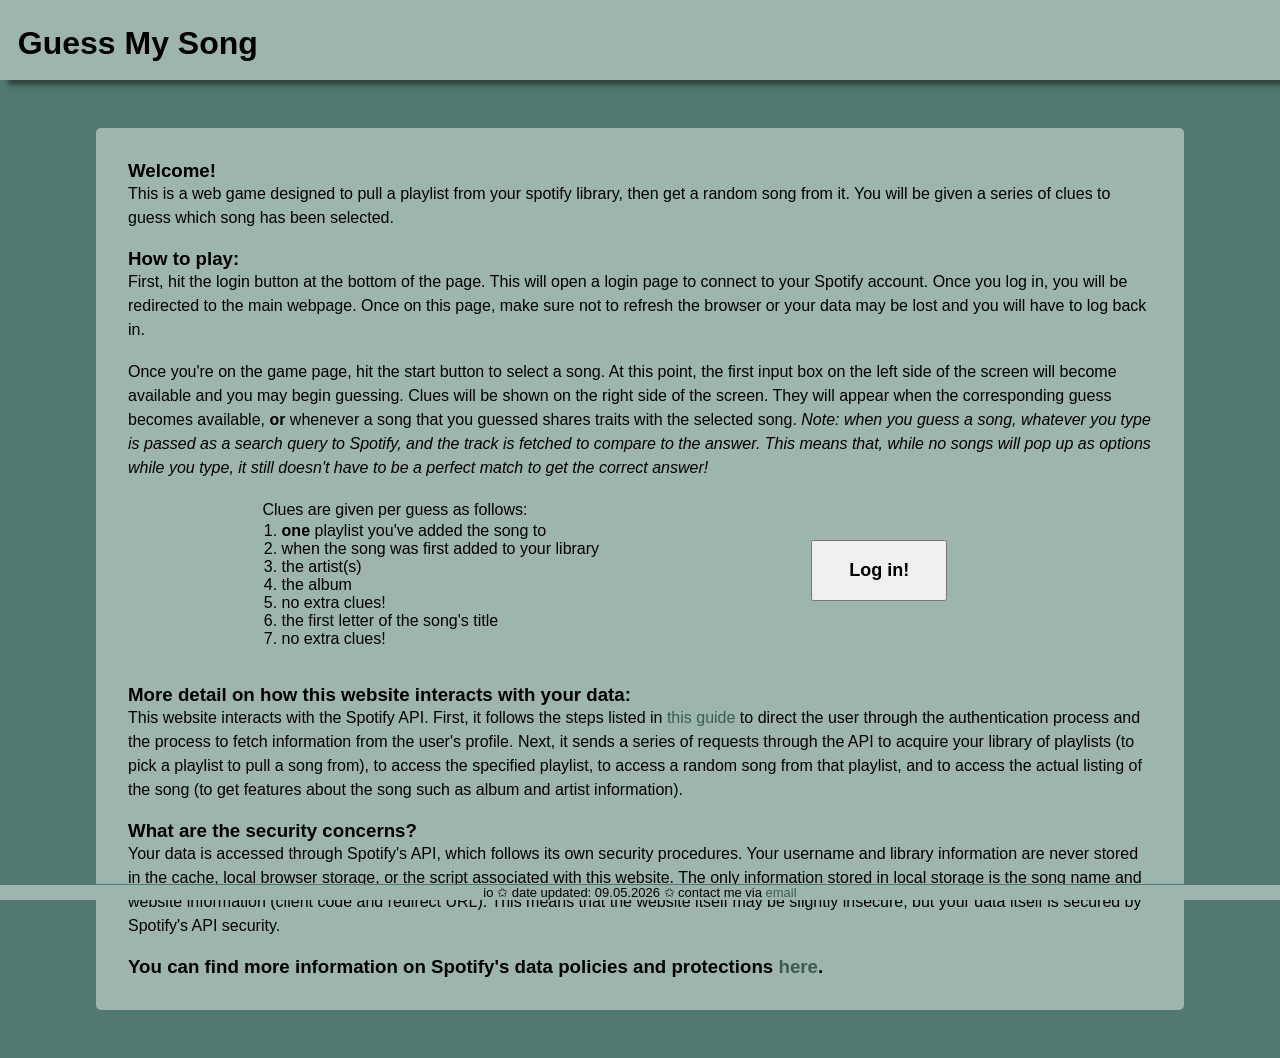
<file: index.html>
<!DOCTYPE html>
<html lang="en">
    <head>
        <title>Guess My Song</title>
        <meta charset="utf-8">
        <link rel="stylesheet" href="css/styles.css">
        <link rel="shortcut icon" type="image/x-icon" href="images/blank.jpg">
        <script src="js/script.js"></script>
        <meta name="viewport" content="width=device-width, initial-scale=1.0">
    </head>

    <body>
        <div id="box">
            <header>
                <h1> &nbsp; Guess My Song</h1>
            </header>
    
            <nav>
                
            </nav>
        </div>
        
        <main style="background-color: #9eb5af; width: 80%; margin: auto; margin-top: 3em; margin-bottom: 3em; border-radius: 5px; padding: 2em">
            <h3>Welcome!</h3>
            <p style="text-indent: 0;">
                This is a web game designed to pull a playlist from your spotify library, then get a random song 
                from it. You will be given a series of clues to guess which song has been selected.
            </p>
            <br>
            <h3>How to play:</h3>
            <p style="text-indent: 0;">
                First, hit the login button at the bottom of the page. This will open a login page to connect to your Spotify 
                account. Once you log in, you will be redirected to the main webpage. Once on this page, make sure not to 
                refresh the browser or your data may be lost and you will have to log back in. 
            </p>
            <br>
            <p style="text-indent: 0;">
                Once you're on the game page, hit the start button to select a song. At this point, the first input box on the 
                left side of the screen will become available and you may begin guessing. Clues will be shown on the right side 
                of the screen. They will appear when the corresponding guess becomes available, <b>or</b> whenever a song that you guessed 
                shares traits with the selected song. <i>Note: when you guess a song, whatever you type is passed as a search query to 
                Spotify, and the track is fetched to compare to the answer. This means that, while no songs will pop up as options 
                while you type, it still doesn't have to be a perfect match to get the correct answer!</i>
            </p>
            <br>
            <p style="margin-left: 10%;">
                Clues are given per guess as follows:
            </p>
            <ol style="margin-left: 15%; float: left;">
                <li><b>one</b> playlist you've added the song to</li>
                <li>when the song was first added to your library</li>
                <li>the artist(s)</li>
                <li>the album</li>
                <li>no extra clues!</li>
                <li>the first letter of the song's title</li>
                <li>no extra clues!</li>
            </ol>
            <br>
            <button id="login" onclick="login()" style="margin-left: 5%; padding: 1em 2em; font-size: large; float: right; margin-right: 20%;"><b>Log in!</b></button>
            <br style="clear: both;">
            <br>
            <br>
            <h3>More detail on how this website interacts with your data:</h3>
            <p style="text-indent: 0;">
                This website interacts with the Spotify API. First, it follows the steps listed in 
                <a href="https://developer.spotify.com/documentation/web-api/tutorials/code-pkce-flow" style="color: #3c5a52;">this guide</a> 
                to direct the user through the authentication process and the process to fetch information from the user's profile. Next, 
                it sends a series of requests through the API to acquire your library of playlists (to pick a playlist to pull a song from), to 
                access the specified playlist, to access a random song from that playlist, and to access the actual listing of the song 
                (to get features about the song such as album and artist information).
            </p>
            <br>
            <h3>What are the security concerns?</h3>
            <p style="text-indent: 0;">
                Your data is accessed through Spotify's API, which follows its own security procedures. 
                Your username and library information are never stored in the cache, local browser storage, or the script 
                associated with this website. The only information stored in local storage is the song name and website 
                information (client code and redirect URL). This means that the website itself may be slightly insecure, but 
                your data itself is secured by Spotify's API security. 
            </p>
            <br>
            <h3>You can find more information on Spotify's data policies and protections 
                <a href="https://developer.spotify.com/terms" style="color: #3c5a52;">here</a>.</h3>
        </main>
        <footer>
            <p>io ✩ date updated: 09.05.2026 ✩ contact me via <a href="mailto:eandepaul@gmail.com">email</a></p>
        </footer>
    </body>
</html>
</file>
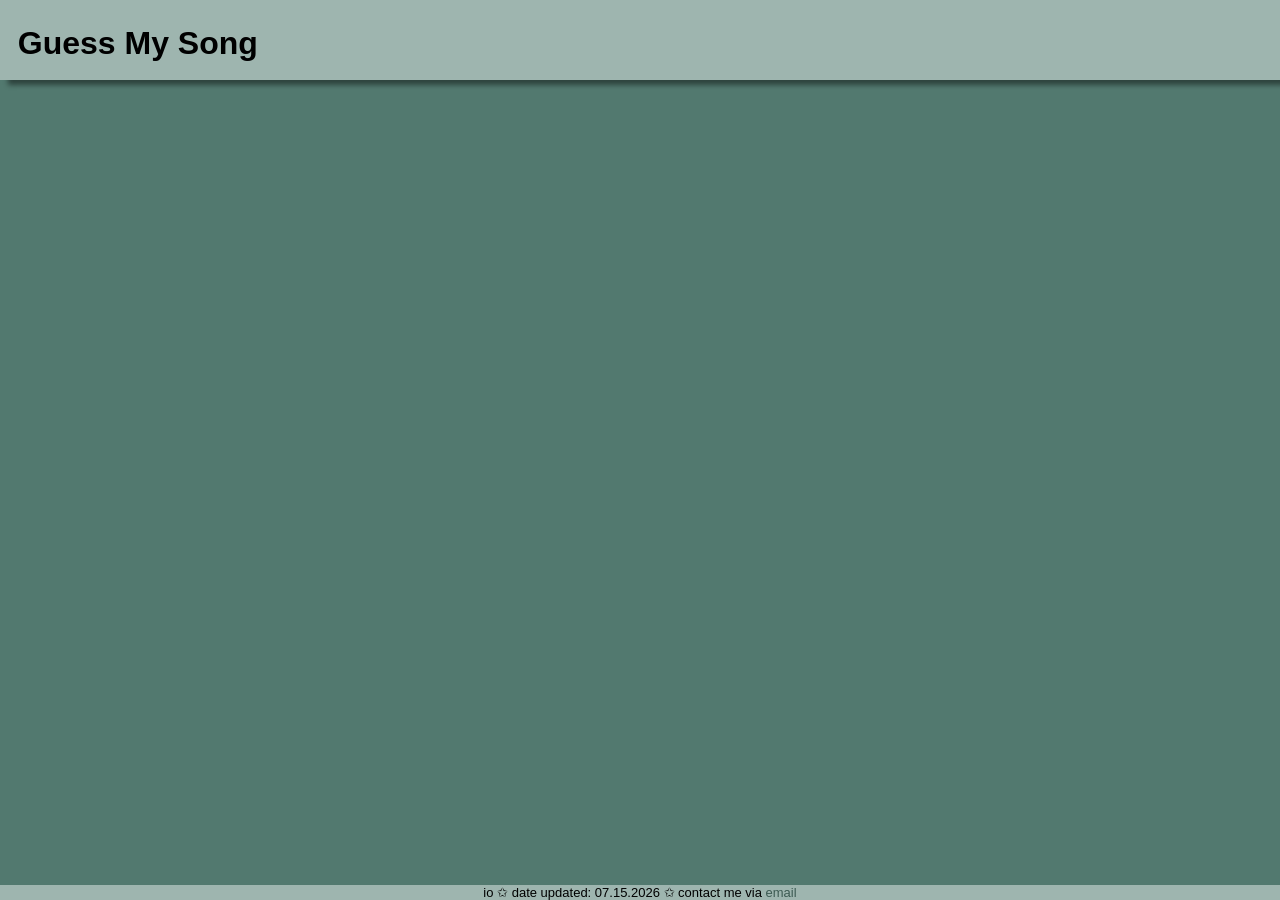
<file: login-failure.html>
<!DOCTYPE html>
<html lang="en">
    <head>
        <title>Guess My Song</title>
        <meta charset="utf-8">
        <link rel="stylesheet" href="css/styles.css">
        <script src="js/script.js"></script>
        <meta name="viewport" content="width=device-width, initial-scale=1.0">
    </head>

    <body>
        <div id="box">
            <header>
                <h1> &nbsp; Guess My Song</h1>
            </header>
    
            <nav>
                
            </nav>
        </div>
        
        <main>

        </main>
        <footer>
            <p>io ✩ date updated: 07.15.2026 ✩ contact me via <a href="mailto:eandepaul@gmail.com">email</a></p>
        </footer>
    </body>
</html>
</file>
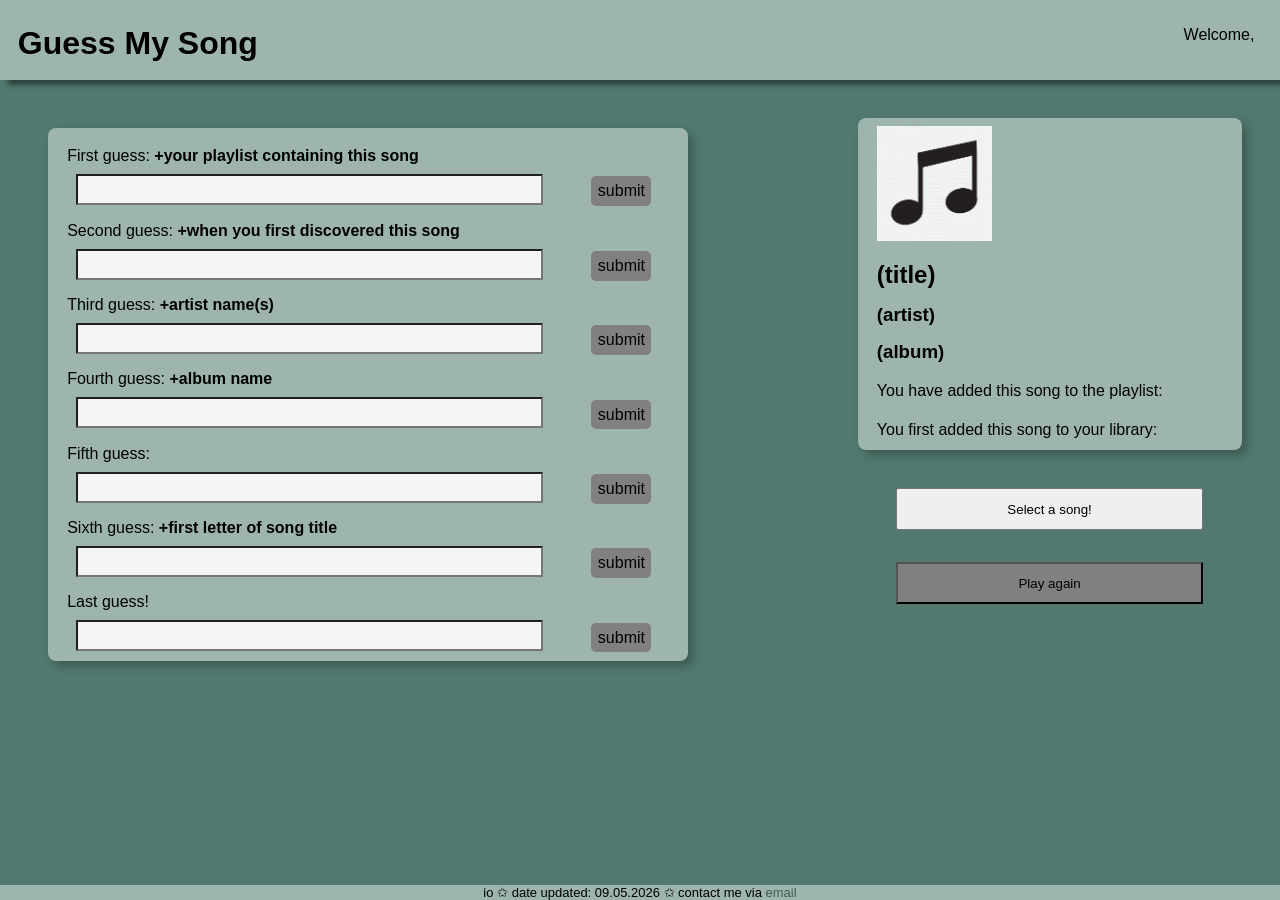
<file: login-success.html>
<!DOCTYPE html>
<html lang="en">
    <head>
        <title>Guess My Song</title>
        <meta charset="utf-8">
        <link rel="stylesheet" href="css/styles.css">
        <link rel="shortcut icon" type="image/x-icon" href="images/blank.jpg">
        <script src="js/script.js"></script>
        <meta name="viewport" content="width=device-width, initial-scale=1.0">
    </head>

    <body onload="requestProfile()">
        <div id="box">
            <header>
                <h1> &nbsp; Guess My Song</h1>
            </header>
    
            <nav>
                <p>Welcome, <span id="name"></span></p>
            </nav>
        </div>
        
        <main>
            <!-- <p>should eventually be multiselect but for now we'll do text areas and they'll have to guess perfectly</p>
            <p>
                on right should be a mockup of the song image stuff in spotify, so like a big square where the album art 
                will go, title and artist as normal. then under, it'll be a couple labels (playlists, genres). as clues 
                are given, things are filled in. and if someone guesses a song that shares traits with the actual answer, 
                those shared traits should be filled in. eg if the song is king for a day and i guess disasterology, ptv 
                should be filled in as the artist
            </p>
            <p>
                and then only the first guess stuff should propogate initially; the submit() function will validate the guess 
                and either end the game and call win() or will propogate the next set of guesses and add additional clues as 
                needed. the last guess stuff will call finalSubmit() which just validates guess and says whether they won or lost
            </p> -->
            <form>
                <div id="1">
                    <label for="guess1">First guess: <b>+your playlist containing this song</b></label>
                    <input type="text" id="answer1" name="answer1">
                    <label onclick="submit(1)" class="submit" id="submit1">submit</label>
                </div>

                <div id="2">
                    <label for="guess2">Second guess: <b>+when you first discovered this song</b></label>
                    <input type="text" id="answer2" name="answer2">
                    <label onclick="submit(2)" class="submit" id="submit2">submit</label>
                </div>
                
                <div id="3">
                    <label for="guess3">Third guess: <b>+artist name(s)</b></label>
                    <input type="text" id="answer3" name="answer3">
                    <label onclick="submit(3)" class="submit" id="submit3">submit</label>
                </div>
                
                <div id="4">
                    <label for="guess4">Fourth guess: <b>+album name</b></label>
                    <input type="text" id="answer4" name="answer4">
                    <label onclick="submit(4)" class="submit" id="submit4">submit</label>
                </div>
                
                <div id="5">
                    <label for="guess5">Fifth guess:</label>
                    <input type="text" id="answer5" name="answer5">
                    <label onclick="submit(5)" class="submit" id="submit5">submit</label>
                </div>
                
                <div id="6">
                    <label for="guess6">Sixth guess: <b>+first letter of song title</b></label>
                    <input type="text" id="answer6" name="answer6">
                    <label onclick="submit(6)" class="submit" id="submit6">submit</label>
                </div>
                
                <div id="7">
                    <label for="guess7">Last guess!</label>
                    <input type="text" id="answer7" name="answer7">
                    <label onclick="submitFinal()" class="submit" id="submit7">submit</label>
                </div>
            </form>

            <div id="display">
                <img src="images/blank.jpg" width="30%" height="30%" alt="" id="display-image">
                <h2 id="display-title">(title)</h2>
                <h3 id="display-artists">(artist)</h3>
                <h3 id="display-album">(album)</h3>
                <p>You have added this song to the playlist: <span id="display-playlist"></span></p>
                <p>You first added this song to your library: <span id="display-added"></span></p>
            </div>

            <div id="gamestate"style="margin-bottom: 1em;">
                <button onclick="start()" id="start" >Select a song!</button>
            </div>

            <div style="pointer-events: none; margin-top: 1em;" id="reset">
                <a href="index.html"><button id="reset-button" style="background-color: gray">Play again</button></a>
            </div>
        </main>
        <footer>
            <p>io ✩ date updated: 09.05.2026 ✩ contact me via <a href="mailto:eandepaul@gmail.com">email</a></p>
        </footer>
    </body>
</html>
</file>
<file: css/styles.css>
:root {
  --image_height: 100px;
}

/* CSS reset */
* {
    margin: 0;
    padding: 0;
    font-family:'Franklin Gothic Medium', 'Arial Narrow', Arial, sans-serif;
}

body {
    background-color: #52796F;
}

#box {
    position: sticky;
    top: 0;
    height: calc(var(--image_height) - 20px);
    width: 100%;
    background-color: #9eb5af;
    z-index: 0;
    box-shadow: 8px 5px 5px rgba(0, 0, 0, 0.45);
    margin-bottom: 0;
}

header {
    float: left;
    padding-top: 25px;
}

nav {
    float: right;
    margin: 1%;
    padding: 1%;
    position: sticky;
    z-index: 1;
}
nav ul {
    display: flex;
}
nav ul li {
    flex-direction: row;
    list-style-type: none;
    justify-content: space-evenly;
}
nav ul li a {
    text-decoration: none;
    padding: 15px 25px 15px 25px;
    color: rgb(10, 92, 40);
    border-radius: 15px;
    transition: 1s ease;
    padding: 10px 20px 10px 20px;
    margin-right: 1em;
    outline: 1px rgb(10, 92, 40) solid;
    box-shadow: #52796F 5px 5px;
}
nav ul li a.highlighted {
    outline: 1px rgb(10, 92, 40) solid;
    background-color: rgb(72, 110, 86);
    color: white;
}
nav ul li a:hover {
    box-shadow: none;
}

main {
    clear: both;
    width: 100%;
    height: 100%;
}
main ul {
    margin-left: 20px;
}
main p {
    text-indent: 2em;
    line-height: 1.5em;
}
main a {
    color: #689a8d;
    text-decoration: none;
    transition: 0.5s ease;
    border-bottom: 1px solid transparent;
}
main a:hover {
    border-color: #689a8d;
}

footer {
    font-size: small;
    position: fixed;
    bottom: 0;
    width: 100%;
    margin-top: 0;
    padding-top: 0;
    border-top: solid 1px #52796F;
    background-color: #9eb5af;
}
footer p {
    text-align: center;
}
footer a {
    color: #3c5a52;
    text-decoration: none;
    transition: 0.5s ease;
    border-bottom: 1px solid transparent;
}
footer a:hover {
    border-color: #689a8d;
    color: whitesmoke;
}

/* gameplay stuff!!!===========================================================================================================*/

form {
    width: 50%;
    float: left;
    margin: 3em;
    background-color: #9eb5af;
    border-radius: 8px;
    box-shadow: #3c5a52 5px 5px 10px;
}
form > * {
    padding: 3%;
    pointer-events: auto;
}

form input, form button {
    pointer-events: none;
    display: inline;
    float: left;
    margin: 1.5%;
    padding: 1%;
}
form button {
    float: right;
    margin-left: 0;
}
form label {
    display: block;
    clear: both;
}
form label.submit {
    display: inline;
    background-color: gray;
    border-radius: 5px;
    padding: 0.4em;
    position: relative;
    top: 1.1em;
    left: 3em;
    pointer-events: none;
}
form label.submit:hover {
    background-color: lightgray;
    box-shadow: #3c5a52 2.5px 2.5px 5px;
}
form input {
    width: 75%;
    margin-right: 0;
    pointer-events: none;
    background-color: whitesmoke;
}

#reset-button {
    background-color: gray; 
    /* border-radius: 5px;  */
    text-decoration: none;
}
#reset-button:hover {
    box-shadow: none;
    text-decoration: none;
    border-style: none;
}

#display {
    width: 30%;
    float: right;
    margin: 3%;
    background-color: #9eb5af;
    border-radius: 8px;
    box-shadow: #3c5a52 5px 5px 10px;
}
#display p, #display img, #display h3, #display h2 {
    text-indent: 0;
    padding: 2% 5%;
}

#gamestate, #reset {
    width: 30%;
    float: right;
    margin: 3%;
    margin-top: 0;
    border-radius: 8px;
}
#gamestate button, #reset a button {
    width: 80%;
    margin: 0 10%;
    padding: 3% 0;
}


/* media queries */
@media (max-width: 800px) {
    nav ul li a {
        padding: 10px 20px 10px 20px;
    }
}

@media (max-width: 600px) {
    nav {
        top: 0;
    }

    nav ul li a {
        padding: 5px 10px 5px 10px;
        font-size: small;
    }
}
</file>
